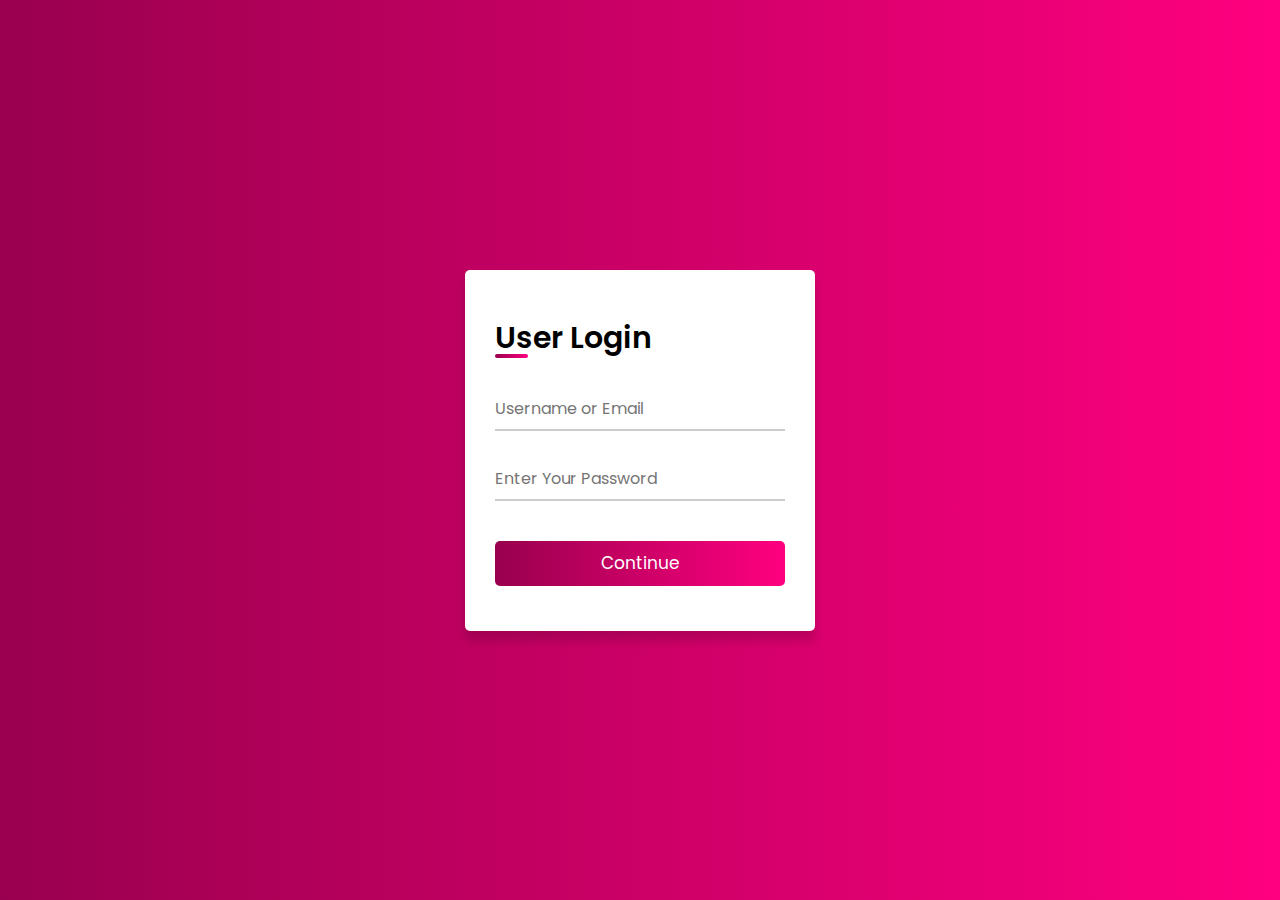
<file: js-breakout-main/login.html>
<!DOCTYPE html>
<!-- Created By CodingLab - www.codinglabweb.com -->
<html lang="en" dir="ltr">
  <head>
    <meta charset="UTF-8">
    <!---<title> Responsive Login Form | CodingLab </title>--->
    <link rel="stylesheet" href="style.css">
    <link rel="stylesheet" href="https://cdnjs.cloudflare.com/ajax/libs/font-awesome/5.15.2/css/all.min.css"/>
     <meta name="viewport" content="width=device-width, initial-scale=1.0">
  </head>
  <body>
    <div class="container">
      <form method="POST" action="index.html">
        <div class="title">User Login</div>
        <div class="input-box underline">
          <input type="text" placeholder="Username or Email" required>
          <div class="underline"></div>
        </div>
        <div class="input-box">
          <input type="password" placeholder="Enter Your Password" required>
          <div class="underline"></div>
        </div>
        <div class="input-box button">
          <input type="submit" name="" value="Continue">
        </div>
      </form>
    </div>
  </body>
</html>
</file>
<file: js-breakout-main/style.css>
@import url('https://fonts.googleapis.com/css2?family=Poppins:wght@200;300;400;500;600;700&display=swap');
@import url('https://fonts.googleapis.com/css2?family=Poppins:wght@200;300;400;500;600;700&display=swap');
*{
  margin: 0;
  padding: 0;
  box-sizing: border-box;
  font-family: 'Poppins',sans-serif;
}
html, body{
  display: grid;
  height: 100vh;
  width: 100%;
  place-items: center;
  background: linear-gradient(to right, #99004d 0%, #ff0080 100%);
}
::selection{
  background: #ff80bf;

}
.container{
  background: #fff;
  max-width: 350px;
  width: 100%;
  padding: 25px 30px;
  border-radius: 5px;
  box-shadow: 0 10px 10px rgba(0, 0, 0, 0.15);
}
.container form .title{
  font-size: 30px;
  font-weight: 600;
  margin: 20px 0 10px 0;
  position: relative;
}
.container form .title:before{
  content: '';
  position: absolute;
  height: 4px;
  width: 33px;
  left: 0px;
  bottom: 3px;
  border-radius: 5px;
  background: linear-gradient(to right, #99004d 0%, #ff0080 100%);
}
.container form .input-box{
  width: 100%;
  height: 45px;
  margin-top: 25px;
  position: relative;
}
.container form .input-box input{
  width: 100%;
  height: 100%;
  outline: none;
  font-size: 16px;
  border: none;
}
.container form .underline::before{
  content: '';
  position: absolute;
  height: 2px;
  width: 100%;
  background: #ccc;
  left: 0;
  bottom: 0;
}
.container form .underline::after{
  content: '';
  position: absolute;
  height: 2px;
  width: 100%;
  background: linear-gradient(to right, #99004d 0%, #ff0080 100%);
  left: 0;
  bottom: 0;
  transform: scaleX(0);
  transform-origin: left;
  transition: all 0.3s ease;
}
.container form .input-box input:focus ~ .underline::after,
.container form .input-box input:valid ~ .underline::after{
  transform: scaleX(1);
  transform-origin: left;
}
.container form .button{
  margin: 40px 0 20px 0;
}
.container .input-box input[type="submit"]{
  background: linear-gradient(to right, #99004d 0%, #ff0080 100%);
  font-size: 17px;
  color: #fff;
  border-radius: 5px;
  cursor: pointer;
  transition: all 0.3s ease;
}
.container .input-box input[type="submit"]:hover{
  letter-spacing: 1px;
  background: linear-gradient(to left, #f0e6eb 0%, #f1e2ea 100%);
}
.container .option{
  font-size: 14px;
  text-align: center;
}
.container .facebook a,
.container .twitter a{
  display: block;
  height: 45px;
  width: 100%;
  font-size: 15px;
  text-decoration: none;
  padding-left: 20px;
  line-height: 45px;
  color: #fff;
  border-radius: 5px;
  transition: all 0.3s ease;
}

.container .facebook i,
.container .twitter i{
  padding-right: 12px;
  font-size: 20px;
}
.container .twitter a{
  background: linear-gradient(to right,  #00acee 0%, #1abeff 100%);
  margin: 20px 0 15px 0;
}
.container .twitter a:hover{
  background: linear-gradient(to left,  #00acee 0%, #1abeff 100%);
  margin: 20px 0 15px 0;
}
.container .facebook a{
  background: linear-gradient( to right,  #3b5998 0%, #476bb8 100%);
  margin: 20px 0 50px 0;
}
.container .facebook a:hover{
  background: linear-gradient( to left,  #3b5998 0%, #476bb8 100%);
  margin: 20px 0 50px 0;
}
</file>
